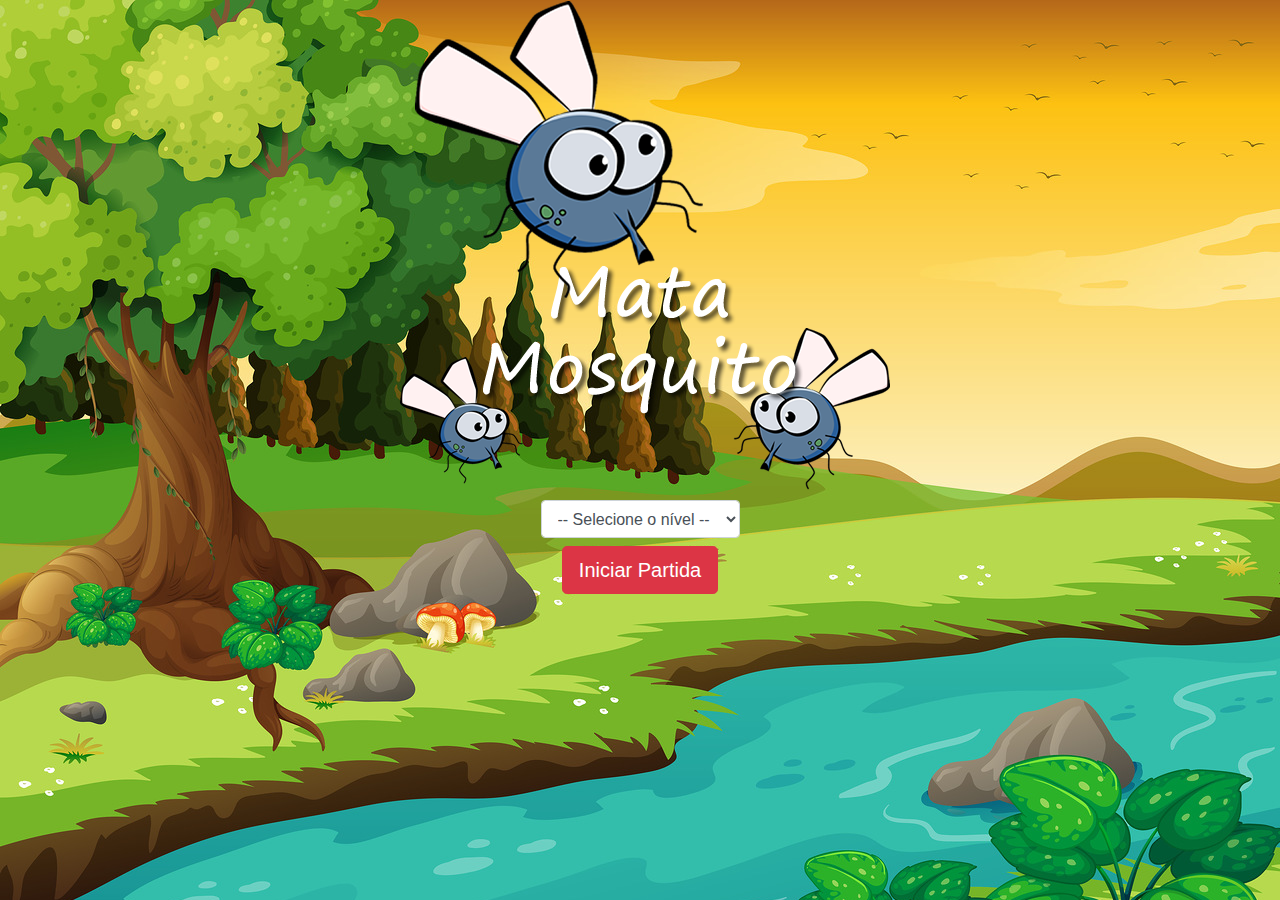
<file: index.html>
<!DOCTYPE html>
<html lang="pt-br">
<head>
    <title></title>
    <meta charset="UTF-8">
    <meta http-equiv="X-UA-Compatible" content="IE=edge">
    <meta name="viewport" content="width=device-width, initial-scale=1.0">
    <link rel="stylesheet" href="https://maxcdn.bootstrapcdn.com/bootstrap/4.0.0/css/bootstrap.min.css" integrity="sha384-Gn5384xqQ1aoWXA+058RXPxPg6fy4IWvTNh0E263XmFcJlSAwiGgFAW/dAiS6JXm" crossorigin="anonymous">

	<link rel="stylesheet" href="estilo.css" />
  
</head>
<body>
    <script>
        function iniciarJogo(){
           let nivel = document.getElementById('nivel').value

           if(nivel === ''){
            alert('Selecionar um nivel para iniciar o jogo')
            return false
           }
            window.location.href = "app.html?" + nivel
        }
    </script>


    <div class="conteiner">
        <div class="row">
            <div class="col">
                <div class="d-flex justify-content-center">
                   <img src="game.png">
                </div>
            </div>
        </div>
    </div>
    
    <div class="row">
        <div class="col">
            <div class="d-flex justify-content-center">
                <div class="mb-2">
                <select class="form-control" id="nivel">
                    <option value="">-- Selecione o nível --</option>
                    <option value="normal">--Normal --</option>
                    <option value="dificil">-- Dificil --</option>
                    <option value="hard">-- Hard --</option>
                </select>
              </div>
            </div>
        </div>
    </div>

    <div class="row">
        <div class="col">
           <div class="d-flex justify-content-center">
                <button type="button" class="btn btn-danger btn-lg" onclick="iniciarJogo()"> Iniciar Partida </button>
           </div>
        </div>
    </div>
</body>
</html>
</file>
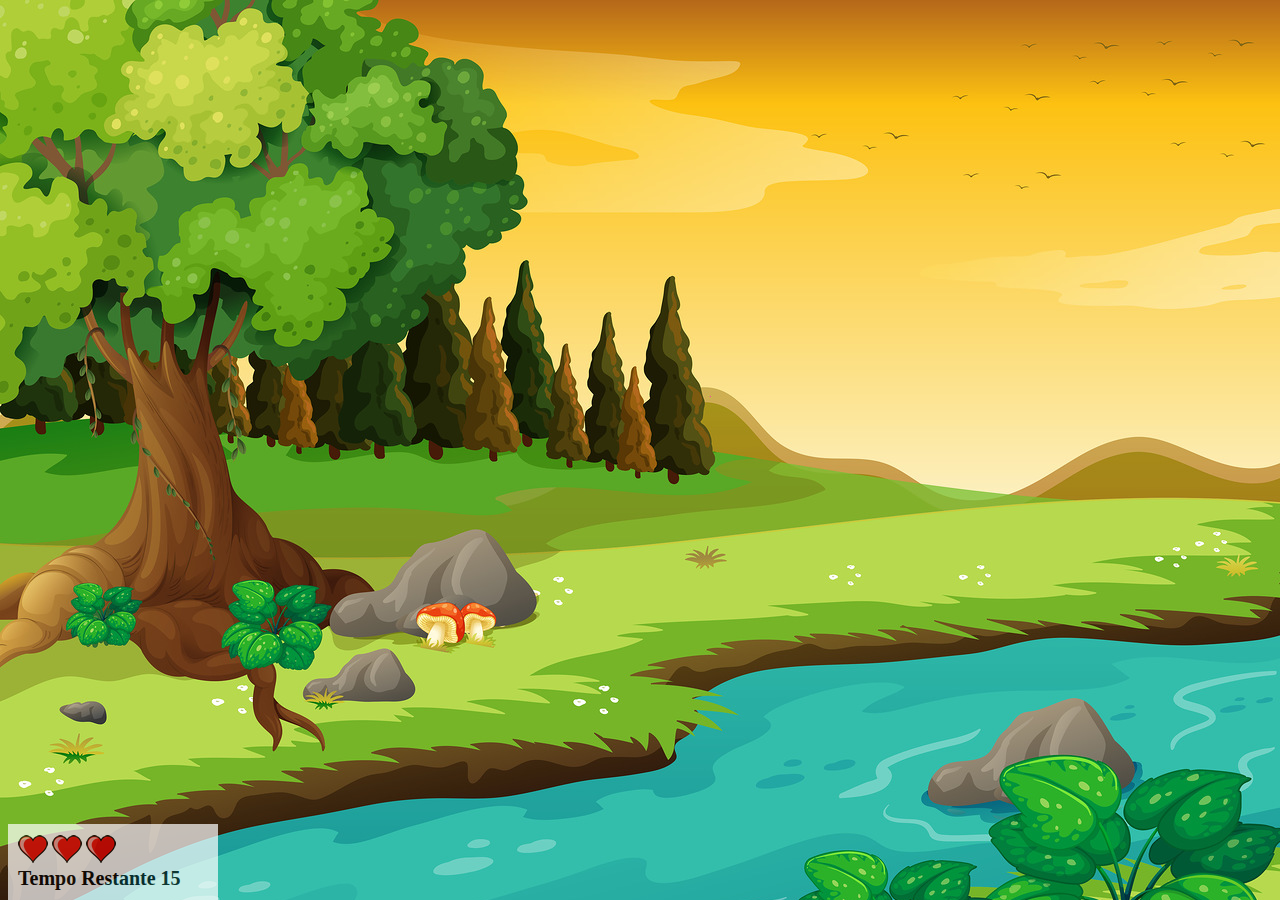
<file: app.html>
<!DOCTYPE html>
<html>
	<head>
		<title></title>

		<link rel="stylesheet" href="estilo.css" />
		<script src="jogo.js"></script>
	</head>
	<body onresize="ajustaTamanhoPalcoJogo()">
          <div class="painel">
					<div class="vidas">
						<img id="v1" src="coracao_cheio.png">
						<img id="v2" src="coracao_cheio.png">
						<img id="v3" src="coracao_cheio.png">
					</div>
			   <div class="cronometro">Tempo Restante <span id="cronometro"></span></div>
		  </div>
		<script>
			document.getElementById('cronometro').innerHTML = tempo	


			<!-- Gerando Mosquito por segundos -->
			let criaMosca = setInterval(function(){ 
				posicaoRandomica()
			}, tempoAparecer)
				
			</script>
	</body>
</html>
</file>
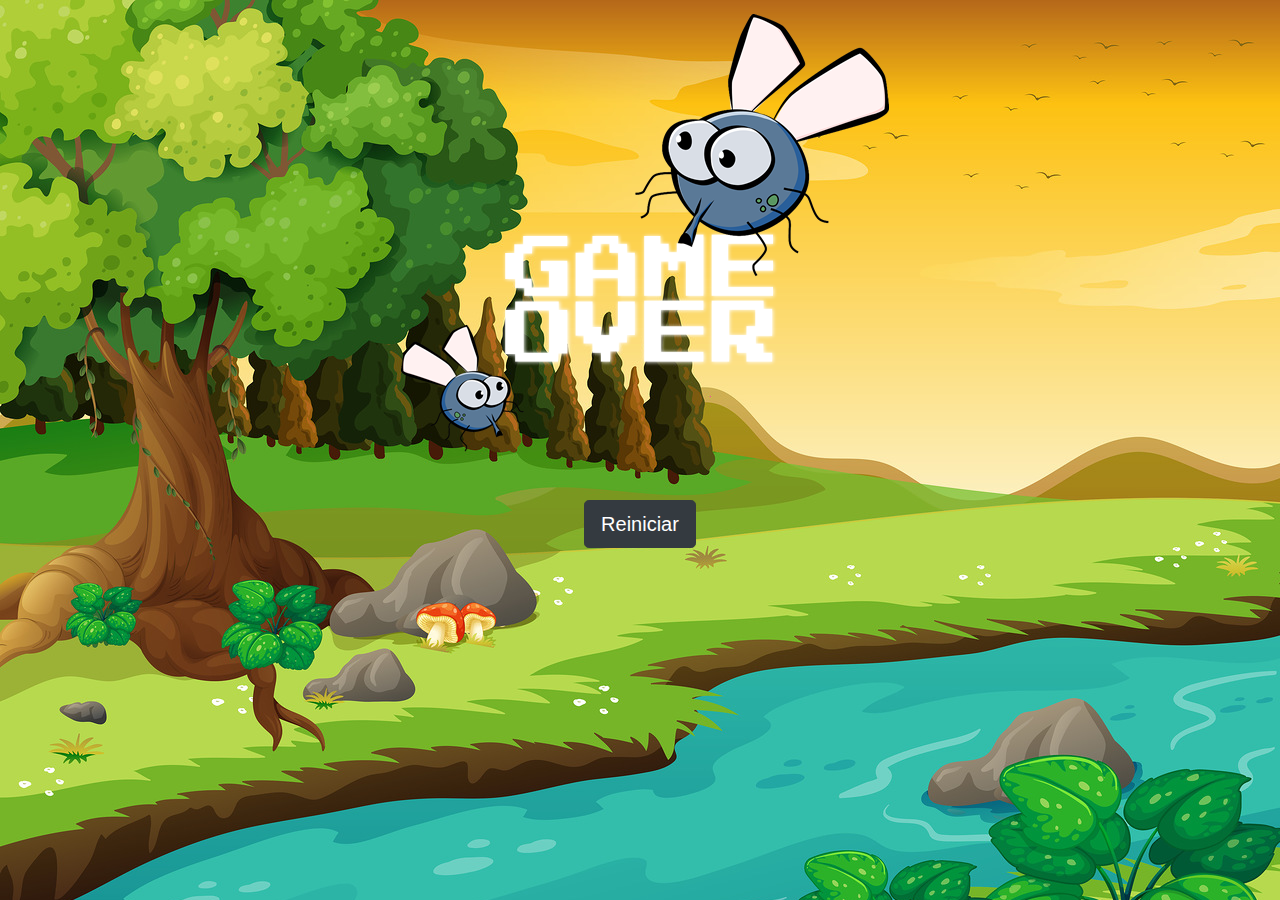
<file: jogo_2.html>
<!DOCTYPE html>
<html lang="pt-br">
<head>
    <meta charset="UTF-8">
    <meta http-equiv="X-UA-Compatible" content="IE=edge">
    <meta name="viewport" content="width=device-width, initial-scale=1.0">
    <link rel="stylesheet" href="https://maxcdn.bootstrapcdn.com/bootstrap/4.0.0/css/bootstrap.min.css" integrity="sha384-Gn5384xqQ1aoWXA+058RXPxPg6fy4IWvTNh0E263XmFcJlSAwiGgFAW/dAiS6JXm" crossorigin="anonymous">

	<link rel="stylesheet" href="estilo.css" />
    <title></title>
</head>
<body>
    <div class="conteiner">
        <div class="row">
            <div class="col">
                <div class="d-flex justify-content-center">
                   <img src="game_over.png">
                </div>
            </div>
        </div>
    </div>


    <div class="row">
        <div class="col">
           <div class="d-flex justify-content-center">
                <button type="button" class="btn btn-dark btn-lg" onclick= "window.location.href = 'app.html' ">Reiniciar</button>
           </div>
        </div>
    </div>
</body>
</html>
</file>
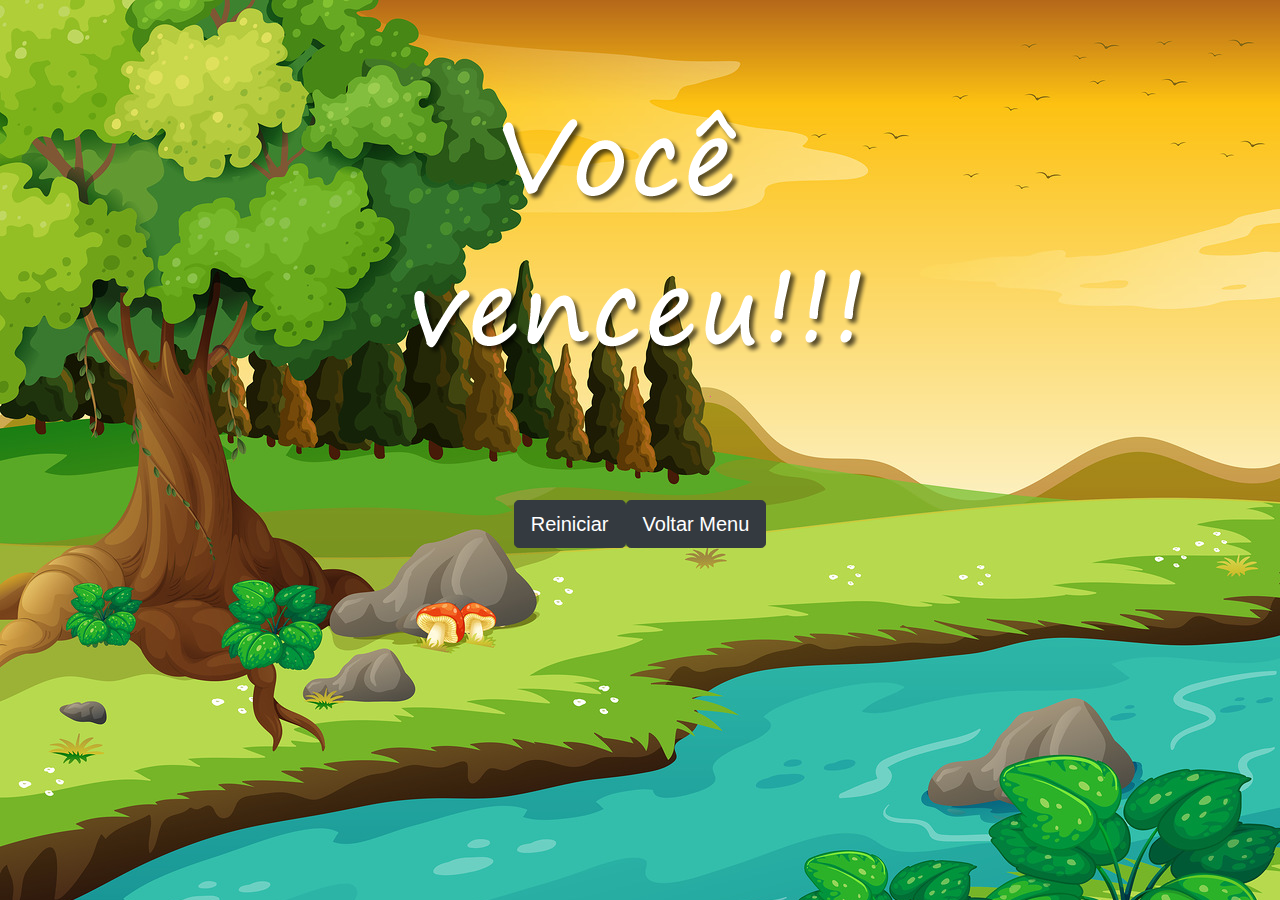
<file: vitoria.html>
<!DOCTYPE html>
<html lang="pt-br">
<head>
    <meta charset="UTF-8">
    <meta http-equiv="X-UA-Compatible" content="IE=edge">
    <meta name="viewport" content="width=device-width, initial-scale=1.0">
    <link rel="stylesheet" href="https://maxcdn.bootstrapcdn.com/bootstrap/4.0.0/css/bootstrap.min.css" integrity="sha384-Gn5384xqQ1aoWXA+058RXPxPg6fy4IWvTNh0E263XmFcJlSAwiGgFAW/dAiS6JXm" crossorigin="anonymous">

	<link rel="stylesheet" href="estilo.css" />
    <title></title>
</head>
<body>
    <div class="conteiner">
        <div class="row">
            <div class="col">
                <div class="d-flex justify-content-center">
                   <img src="vitoria.png">
                </div>
            </div>
        </div>
    </div>


    <div class="row">
        <div class="col">
           <div class="d-flex justify-content-center">
                <button type="button" class="btn btn-dark btn-lg" onclick= "window.location.href = 'app.html' ">Reiniciar</button>
                <button type="button" class="btn btn-dark btn-lg" onclick= "window.location.href = 'index.html' ">Voltar Menu</button>
           </div>
        </div>
    </div>
</body>
</html>
</file>
<file: estilo.css>
body{
	background-image: url(bg.jpg);
	background-repeat: no-repeat;
	background-size: 100%;
}

.mosquito1 {
	width: 50px;
	height: 50px;
}

.mosquito2{
    width: 70px;
	height: 70px;
}

.mosquito3{
    width: 90px;
	height: 90px;
}


.lado_A{
	transform: scaleX(1);
}

.lado_B{
  transform: scaleX(-1);
}

.painel{
	position: absolute;
	width: 190px;
	padding: 10px;
	bottom: 0px;
	border-top: solid 1px #fff;
	background-color: #fff;
	opacity: 0.7;
}

.vidas{
	float: left;

}
.cronometro{
	float: left;
	font-size: 20px;
	font-weight: bold;

}
.col{
	justify-items: flex;
	align-items: center;
}
</file>
